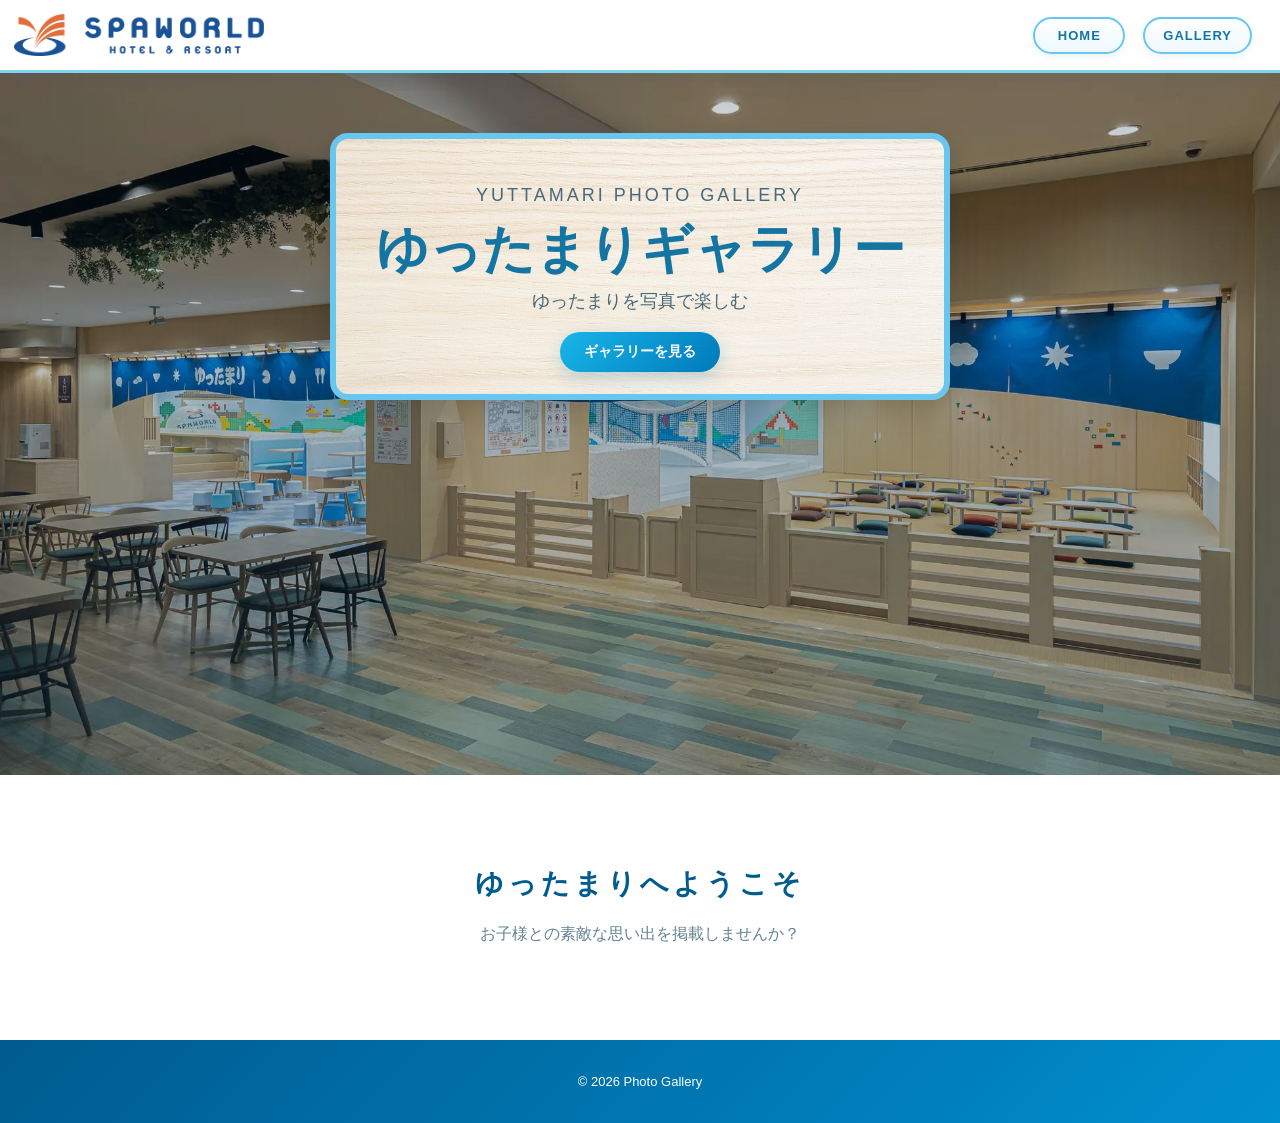
<file: photo-gallery/index.html>
<!DOCTYPE html>
<html lang="ja">
<head>
  <meta charset="UTF-8">
  <meta name="viewport" content="width=device-width, initial-scale=1.0">
  <title>ゆったまりギャラリー</title>
  <link rel="stylesheet" href="css/style.css">
</head>

<body>

  <header class="site-header">
    <div class="header-inner">
<div class="site-logo">
  <img src="images/logo.png" alt="SPAWORLD HOTEL & RESORT">
</div>
      <nav>
        <a href="index.html">HOME</a>
        <a href="gallery.html">GALLERY</a>
      </nav>
    </div>
  </header>

  <main>

    <section class="hero hero-photo">
  <div class="hero-overlay"></div>

  <div class="hero-content">
    <p class="hero-subtitle">YUTTAMARI PHOTO GALLERY</p>

    <h2>ゆったまりギャラリー</h2>

    <p>
      ゆったまりを写真で楽しむ
    </p>

    <a href="gallery.html" class="main-button">
      ギャラリーを見る
    </a>
  </div>
</section>

    <section class="intro">
      <h2>ゆったまりへようこそ</h2>
      <p>
        お子様との素敵な思い出を掲載しませんか？
      </p>
    </section>

  </main>

  <footer>
    <p>© 2026 Photo Gallery</p>
  </footer>

</body>
</html>
</file>
<file: photo-gallery/css/style.css>
/* =========================================================
   基本設定
========================================================= */

* {
  box-sizing: border-box;
}

:root {
  --deep-blue: #005b8f;
  --blue: #008ecf;
  --light-blue: #7fd7ef;
  --aqua: #dff7ff;
  --white: #ffffff;
  --navy: #163b52;
  --gold: #e3b75d;
  --soft-bg: #f4fbfe;
  --text: #23495f;
}

html {
  scroll-behavior: smooth;
}

body {
  margin: 0;

  font-family:
    -apple-system,
    BlinkMacSystemFont,
    "Segoe UI",
    "Hiragino Kaku Gothic ProN",
    "Yu Gothic",
    sans-serif;

  background:
    linear-gradient(
      180deg,
      #effbff 0%,
      #ffffff 35%,
      #f4fbfe 100%
    );

  color: var(--text);
}


/* =========================================================
   HEADER
========================================================= */

.site-header {
  position: sticky;
  top: 0;

  z-index: 100;

  background: rgba(255, 255, 255, 0.96);

  backdrop-filter: blur(8px);

  border-bottom: 3px solid var(--light-blue);

  box-shadow:
    0 3px 14px rgba(0, 90, 140, 0.08);
}

.header-inner {
  width: 100%;

  margin: 0;

  padding: 14px 28px 14px 14px;

  display: flex;
  justify-content: space-between;
  align-items: center;

  gap: 20px;
}


/* =========================================================
   LOGO
========================================================= */

.site-logo {
  display: flex;
  align-items: center;

  flex-shrink: 0;
}

.site-logo img {
  width: 250px;
  height: auto;

  display: block;
}


/* =========================================================
   NAVIGATION
========================================================= */

nav {
  display: flex;
  align-items: center;

  gap: 18px;
}

nav a {
  display: inline-flex;

  align-items: center;
  justify-content: center;

  min-width: 92px;

  padding: 9px 18px;

  color: #1475a3;

  background:
    linear-gradient(
      180deg,
      #ffffff,
      #eef9ff
    );

  border: 2px solid #69c6ee;

  border-radius: 999px;

  text-decoration: none;

  font-size: 13px;
  font-weight: 700;

  letter-spacing: 1px;

  box-shadow:
    0 3px 9px rgba(0, 110, 170, 0.08);

  transition:
    background 0.2s,
    color 0.2s,
    transform 0.2s,
    box-shadow 0.2s;
}

nav a:hover {
  color: white;

  background:
    linear-gradient(
      135deg,
      #62c7ef,
      #249bd1
    );

  transform: translateY(-2px);

  box-shadow:
    0 7px 16px rgba(0, 120, 180, 0.20);
}


/* =========================================================
   HERO
========================================================= */

.hero {
  position: relative;

  min-height: 78vh;

  display: flex;
  justify-content: center;
  align-items: center;

  text-align: center;

  padding: 60px 20px;

  overflow: hidden;
}


/* 背景画像 */

.hero-photo {
  background:
    url("../images/yuttamari-main.jpg")
    center center / cover
    no-repeat;
}


/* 背景画像に薄く色を重ねる */

.hero-overlay {
  position: absolute;

  inset: 0;

  background:
    linear-gradient(
      180deg,
      rgba(0, 30, 50, 0.18),
      rgba(0, 55, 90, 0.38)
    );
}


/* 中央タイトルカード */

.hero-content {
  position: relative;

  z-index: 2;

  width: 90%;
  max-width: 620px;

  padding: 35px 28px 22px;

  color: #24516a;

  background:
    linear-gradient(
      rgba(255, 255, 255, 0.62),
      rgba(255, 255, 255, 0.62)
    ),
    url("../images/wood-bg.png")
    center center / cover
    no-repeat;

  border: 6px solid #69c6ee;

  border-radius: 18px;

  box-shadow:
    0 10px 30px rgba(0, 0, 0, 0.15);

  transform: translateY(-158px);
}


/* 小さい英字 */

.hero-subtitle {
  margin: 0;

  color: #58a873;

  font-size: 10px;
  font-weight: 700;

  letter-spacing: 3px;
}


/* ゆったまりギャラリー */

.hero h2 {
  margin: 10px 0 8px;

  color: #1475a3;

  font-size: clamp(32px, 4.5vw, 52px);

  line-height: 1.15;

  text-shadow: none;
}


/* 説明文 */

.hero p {
  margin: 7px 0 0;

  color: #486979;

  font-size: 18px;
  font-weight: 500;

  line-height: 1.6;

  text-shadow: none;
}


/* ギャラリーを見る */

.main-button {
  display: inline-block;

  margin-top: 16px;

  padding: 11px 24px;

  color: white;

  background:
    linear-gradient(
      135deg,
      #18b6e8,
      #0079bb
    );

  text-decoration: none;

  font-size: 14px;
  font-weight: 700;

  border-radius: 999px;

  box-shadow:
    0 6px 18px rgba(0, 125, 180, 0.22);

  transition:
    transform 0.2s,
    box-shadow 0.2s;
}

.main-button:hover {
  transform: translateY(-2px);

  box-shadow:
    0 10px 24px rgba(0, 125, 180, 0.30);
}


/* =========================================================
   INTRO
========================================================= */

.intro {
  padding: 90px 20px;

  text-align: center;

  background: white;
}

.intro h2 {
  margin: 0 0 16px;

  color: var(--deep-blue);

  font-size: 28px;

  letter-spacing: 4px;
}

.intro p {
  margin: 0;

  color: #648394;

  font-size: 16px;

  line-height: 1.9;
}


/* =========================================================
   GALLERY PAGE
========================================================= */

.gallery-page {
  width: 100%;
  max-width: 1200px;

  margin: auto;

  padding: 75px 24px;
}

.gallery-title {
  margin-bottom: 42px;

  text-align: center;
}

.gallery-title p {
  margin: 0;

  color: var(--blue);

  font-size: 12px;
  font-weight: 700;

  letter-spacing: 4px;
}

.gallery-title h2 {
  margin: 12px 0 0;

  color: var(--deep-blue);

  font-size: 48px;
}


/* =========================================================
   CATEGORY BUTTONS
========================================================= */

.category-buttons {
  display: flex;
  justify-content: center;
  flex-wrap: wrap;

  gap: 12px;

  margin-bottom: 45px;
}

.category-buttons button {
  padding: 11px 22px;

  color: var(--deep-blue);

  background: white;

  border: 2px solid var(--light-blue);

  border-radius: 999px;

  font-size: 14px;
  font-weight: 700;

  cursor: pointer;

  transition:
    background 0.2s,
    color 0.2s,
    transform 0.2s,
    border-color 0.2s;
}

.category-buttons button:hover {
  color: white;

  background: var(--blue);

  border-color: var(--blue);

  transform: translateY(-2px);
}


/* =========================================================
   PHOTO GRID
========================================================= */

.gallery-grid {
  display: grid;

  grid-template-columns:
    repeat(3, minmax(0, 1fr));

  gap: 26px;
}

.photo-card {
  background: white;

  border-radius: 16px;

  overflow: hidden;

  cursor: pointer;

  box-shadow:
    0 6px 22px rgba(0, 91, 143, 0.10);

  transition:
    transform 0.25s,
    box-shadow 0.25s;
}

.photo-card:hover {
  transform: translateY(-7px);

  box-shadow:
    0 14px 34px rgba(0, 91, 143, 0.18);
}

.photo-card img {
  width: 100%;

  aspect-ratio: 4 / 3;

  object-fit: cover;

  display: block;

  transition:
    transform 0.35s;
}

.photo-card:hover img {
  transform: scale(1.04);
}

.photo-info {
  padding: 20px;
}

.photo-info h3 {
  margin: 0 0 8px;

  color: var(--deep-blue);
}

.photo-info p {
  margin: 0;

  color: #648394;

  font-size: 14px;

  line-height: 1.7;
}


/* =========================================================
   MODAL
========================================================= */

.modal {
  position: fixed;

  inset: 0;

  z-index: 1000;

  display: none;
  justify-content: center;
  align-items: center;

  padding: 40px;

  background:
    rgba(4, 36, 54, 0.94);
}

.modal.show {
  display: flex;
}

.modal-content {
  width: auto;

  max-width: 1400px;
  max-height: 95vh;

  display: flex;
  flex-direction: column;
  align-items: center;
}

.modal-content img {
  max-width: 95vw;
  max-height: 78vh;

  object-fit: contain;

  border-radius: 10px;

  box-shadow:
    0 12px 40px rgba(0, 0, 0, 0.35);
}

.modal-text {
  margin-top: 18px;

  color: white;

  text-align: center;
}

.modal-text h2 {
  margin: 0 0 8px;
}

.modal-text p {
  margin: 0;

  color: #c8e9f7;
}

.modal-close {
  position: fixed;

  top: 20px;
  right: 30px;

  padding: 0;

  color: white;

  background: none;

  border: 0;

  font-size: 44px;

  cursor: pointer;
}


/* =========================================================
   FOOTER
========================================================= */

footer {
  padding: 34px 20px;

  color: white;

  background:
    linear-gradient(
      135deg,
      #005b8f,
      #008ecf
    );

  text-align: center;

  font-size: 13px;
}

footer p {
  margin: 0;
}


/* =========================================================
   TABLET
========================================================= */

@media (max-width: 900px) {

  .site-logo img {
    width: 210px;
  }

  nav {
    gap: 12px;
  }

  nav a {
    min-width: 82px;

    padding: 8px 14px;

    font-size: 12px;
  }

  .hero-content {
    max-width: 560px;

    transform: translateY(-120px);
  }

  .gallery-grid {
    grid-template-columns:
      repeat(2, minmax(0, 1fr));
  }

}


/* =========================================================
   SMARTPHONE
========================================================= */

@media (max-width: 600px) {

  /* -------------------------
     HEADER
  ------------------------- */

  .header-inner {
    padding: 9px 10px;

    flex-direction: row;

    gap: 6px;
  }


  /* ロゴ */

  .site-logo img {
    width: 160px;
  }


  /* HOME / GALLERY */

  nav {
    gap: 7px;

    flex-shrink: 0;
  }

  nav a {
    min-width: auto;

    padding: 5px 8px;

    font-size: 8px;

    letter-spacing: 0.2px;

    border-width: 1.5px;

    box-shadow:
      0 2px 6px rgba(0, 110, 170, 0.08);
  }


  /* -------------------------
     HERO
  ------------------------- */

  .hero {
    min-height: 50vh;

    padding: 14px 8px;
  }

  .hero-photo {
    background-position: center center;
  }

  .hero-content {
    width: 88%;
    max-width: 300px;

    padding: 9px 10px 10px;

    border-width: 3px;

    border-radius: 11px;

    transform: translateY(-55px);
  }

  .hero-subtitle {
    font-size: 6px;

    letter-spacing: 0.8px;
  }

  .hero h2 {
    margin: 4px 0 3px;

    font-size: 19px;

    line-height: 1.1;
  }

  .hero p {
    margin: 3px 0 0;

    font-size: 8px;

    line-height: 1.4;
  }

  .main-button {
    margin-top: 7px;

    padding: 6px 11px;

    font-size: 8px;
  }


  /* -------------------------
     INTRO
  ------------------------- */

  .intro {
    padding: 42px 16px;
  }

  .intro h2 {
    margin-bottom: 10px;

    font-size: 19px;

    letter-spacing: 2px;
  }

  .intro p {
    font-size: 12px;

    line-height: 1.7;
  }


  /* -------------------------
     GALLERY
  ------------------------- */

  .gallery-page {
    padding: 40px 14px;
  }

  .gallery-title {
    margin-bottom: 30px;
  }

  .gallery-title h2 {
    font-size: 30px;
  }

  .gallery-title p {
    font-size: 9px;

    letter-spacing: 2px;
  }


  /* カテゴリ */

  .category-buttons {
    gap: 8px;

    margin-bottom: 28px;
  }

  .category-buttons button {
    padding: 8px 13px;

    font-size: 11px;
  }


  /* 写真 */

  .gallery-grid {
    grid-template-columns: 1fr;

    gap: 16px;
  }

  .photo-card {
    border-radius: 12px;
  }

  .photo-info {
    padding: 14px;
  }

  .photo-info h3 {
    margin-bottom: 6px;

    font-size: 16px;
  }

  .photo-info p {
    font-size: 12px;
  }


  /* -------------------------
     MODAL
  ------------------------- */

  .modal {
    padding: 15px;
  }

  .modal-content img {
    max-width: 100%;
    max-height: 72vh;
  }

  .modal-close {
    top: 10px;
    right: 16px;

    font-size: 38px;
  }

}
</file>
